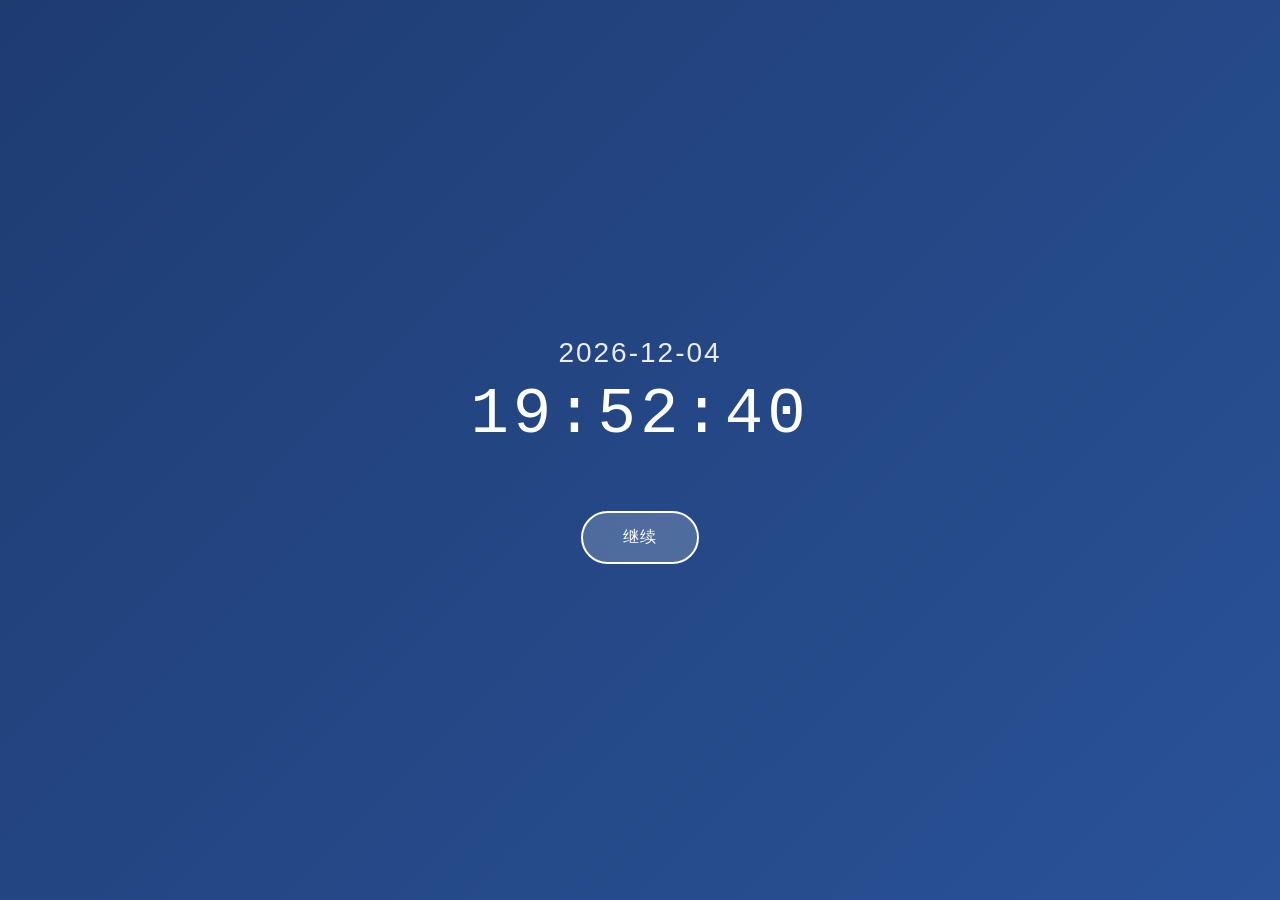
<file: tarot-daily-reading/index.html>
<!DOCTYPE html>
<html lang="zh-CN">
<head>
    <meta charset="UTF-8">
    <meta name="viewport" content="width=device-width, initial-scale=1.0">
    <title>塔罗日运 - Tarot Daily Reading</title>
    <link rel="stylesheet" href="styles.css">
</head>
<body>
    <!-- 开屏页 -->
    <section id="lockscreen" class="screen active">
        <div class="lockscreen-content">
            <div class="date-time">
                <div id="currentDate" class="date">2026-02-05</div>
                <div id="currentTime" class="time">14:36:00</div>
            </div>
            <button id="continueBtn" class="btn-primary">继续</button>
        </div>
    </section>

    <!-- 抽牌页 -->
    <section id="drawPage" class="screen">
        <div class="container">
            <h1 class="page-title">今日塔罗日运</h1>
            <div class="draw-area">
                <div class="tarot-back-cards" id="cardDeck">
                    <!-- 牌堆效果 -->
                    <div class="card-stack"></div>
                    <div class="card-stack"></div>
                    <div class="card-stack"></div>
                </div>
                <button id="drawBtn" class="btn-primary btn-draw">抽取今日四张牌</button>
            </div>
        </div>
    </section>

    <!-- 结果页 -->
    <section id="resultPage" class="screen">
        <div class="container">
            <h1 class="page-title">今日塔罗日运</h1>

            <!-- 四张牌展示 -->
            <div class="cards-display" id="cardsDisplay">
                <!-- 动态生成卡片 -->
            </div>

            <!-- AI 塔罗师解读 -->
            <div class="reading-section">
                <h2 class="reading-title">🔮 AI 塔罗师解读</h2>
                <div class="reading-content" id="readingContent">
                    <!-- 动态生成解读内容 -->
                </div>
            </div>

            <!-- 操作按钮 -->
            <div class="action-buttons">
                <button id="redrawBtn" class="btn-secondary">重新抽取</button>
            </div>
        </div>
    </section>

    <script src="app.js"></script>
</body>
</html>
</file>
<file: tarot-daily-reading/styles.css>
/* ==================== 全局样式 ==================== */
* {
    margin: 0;
    padding: 0;
    box-sizing: border-box;
}

body {
    font-family: -apple-system, BlinkMacSystemFont, 'Segoe UI', 'PingFang SC', 'Hiragino Sans GB', 'Microsoft YaHei', sans-serif;
    background: linear-gradient(135deg, #667eea 0%, #764ba2 100%);
    min-height: 100vh;
    color: #333;
    overflow-x: hidden;
}

/* ==================== 页面容器 ==================== */
.screen {
    display: none;
    min-height: 100vh;
    padding: 20px;
    animation: fadeIn 0.5s ease-in-out;
}

.screen.active {
    display: flex;
    flex-direction: column;
    justify-content: center;
    align-items: center;
}

.container {
    max-width: 1200px;
    width: 100%;
    margin: 0 auto;
}

/* ==================== 开屏页样式 ==================== */
#lockscreen {
    background: linear-gradient(135deg, #1e3c72 0%, #2a5298 100%);
}

.lockscreen-content {
    text-align: center;
    color: white;
}

.date-time {
    margin-bottom: 60px;
}

.date {
    font-size: 28px;
    font-weight: 300;
    letter-spacing: 2px;
    margin-bottom: 10px;
    opacity: 0.9;
}

.time {
    font-size: 64px;
    font-weight: 200;
    letter-spacing: 4px;
    font-family: 'Courier New', monospace;
}

/* ==================== 按钮样式 ==================== */
.btn-primary,
.btn-secondary {
    padding: 14px 40px;
    font-size: 16px;
    border: none;
    border-radius: 50px;
    cursor: pointer;
    transition: all 0.3s ease;
    font-weight: 500;
    letter-spacing: 1px;
}

.btn-primary {
    background: rgba(255, 255, 255, 0.2);
    color: white;
    border: 2px solid white;
    backdrop-filter: blur(10px);
}

.btn-primary:hover {
    background: white;
    color: #667eea;
    transform: translateY(-2px);
    box-shadow: 0 8px 20px rgba(255, 255, 255, 0.3);
}

.btn-secondary {
    background: linear-gradient(135deg, #667eea 0%, #764ba2 100%);
    color: white;
    border: 2px solid transparent;
}

.btn-secondary:hover {
    transform: translateY(-2px);
    box-shadow: 0 8px 20px rgba(102, 126, 234, 0.4);
}

.btn-draw {
    margin-top: 40px;
    padding: 16px 50px;
    font-size: 18px;
}

/* ==================== 页面标题 ==================== */
.page-title {
    text-align: center;
    color: white;
    font-size: 36px;
    font-weight: 300;
    letter-spacing: 3px;
    margin-bottom: 40px;
    text-shadow: 0 2px 10px rgba(0, 0, 0, 0.2);
}

/* ==================== 抽牌区域 ==================== */
.draw-area {
    display: flex;
    flex-direction: column;
    align-items: center;
    margin-top: 60px;
}

.tarot-back-cards {
    position: relative;
    width: 200px;
    height: 300px;
    margin-bottom: 20px;
}

.card-stack {
    position: absolute;
    width: 100%;
    height: 100%;
    background: linear-gradient(135deg, #f5f7fa 0%, #c3cfe2 100%);
    border: 3px solid rgba(255, 255, 255, 0.8);
    border-radius: 15px;
    box-shadow: 0 10px 30px rgba(0, 0, 0, 0.3);
    transition: all 0.3s ease;
}

.card-stack:nth-child(1) {
    transform: rotate(-3deg) translateY(0);
    z-index: 1;
}

.card-stack:nth-child(2) {
    transform: rotate(0deg) translateY(-5px);
    z-index: 2;
}

.card-stack:nth-child(3) {
    transform: rotate(3deg) translateY(-10px);
    z-index: 3;
}

#cardDeck:hover .card-stack {
    transform: rotate(0deg) translateY(-15px) !important;
}

/* ==================== 卡片展示区域 ==================== */
.cards-display {
    display: grid;
    grid-template-columns: repeat(auto-fit, minmax(250px, 1fr));
    gap: 24px;
    margin-bottom: 40px;
}

.tarot-card {
    background: white;
    border-radius: 16px;
    padding: 24px;
    box-shadow: 0 10px 30px rgba(0, 0, 0, 0.2);
    transition: all 0.3s ease;
    animation: cardAppear 0.6s ease-out backwards;
}

.tarot-card:nth-child(1) { animation-delay: 0.1s; }
.tarot-card:nth-child(2) { animation-delay: 0.2s; }
.tarot-card:nth-child(3) { animation-delay: 0.3s; }
.tarot-card:nth-child(4) { animation-delay: 0.4s; }

.tarot-card:hover {
    transform: translateY(-8px);
    box-shadow: 0 15px 40px rgba(0, 0, 0, 0.3);
}

.card-position {
    font-size: 12px;
    text-transform: uppercase;
    letter-spacing: 1px;
    color: #667eea;
    font-weight: 600;
    margin-bottom: 8px;
}

.card-name {
    font-size: 22px;
    font-weight: 600;
    color: #333;
    margin-bottom: 4px;
}

.card-name-en {
    font-size: 14px;
    color: #888;
    font-style: italic;
    margin-bottom: 12px;
}

.card-keywords {
    display: flex;
    flex-wrap: wrap;
    gap: 6px;
    margin-bottom: 12px;
}

.keyword-tag {
    background: linear-gradient(135deg, #667eea 0%, #764ba2 100%);
    color: white;
    padding: 4px 12px;
    border-radius: 20px;
    font-size: 12px;
    font-weight: 500;
}

.card-meaning {
    font-size: 14px;
    line-height: 1.6;
    color: #666;
}

/* ==================== 解读区域 ==================== */
.reading-section {
    background: white;
    border-radius: 20px;
    padding: 32px;
    box-shadow: 0 10px 30px rgba(0, 0, 0, 0.2);
    margin-bottom: 30px;
    animation: fadeInUp 0.8s ease-out 0.5s backwards;
}

.reading-title {
    font-size: 24px;
    color: #667eea;
    margin-bottom: 24px;
    text-align: center;
    font-weight: 600;
}

.reading-content {
    line-height: 1.8;
    color: #333;
}

.reading-section-title {
    font-size: 18px;
    font-weight: 600;
    color: #764ba2;
    margin-top: 20px;
    margin-bottom: 12px;
    display: flex;
    align-items: center;
    gap: 8px;
}

.reading-section-title:first-child {
    margin-top: 0;
}

.reading-text {
    font-size: 15px;
    line-height: 1.8;
    color: #555;
    margin-bottom: 16px;
}

.advice-list {
    list-style: none;
    padding-left: 0;
}

.advice-list li {
    padding-left: 24px;
    position: relative;
    margin-bottom: 10px;
    color: #555;
}

.advice-list li::before {
    content: "✦";
    position: absolute;
    left: 0;
    color: #667eea;
    font-weight: bold;
}

.reminder-box {
    background: linear-gradient(135deg, #ffeaa7 0%, #fdcb6e 100%);
    padding: 16px;
    border-radius: 12px;
    margin-top: 16px;
    font-size: 15px;
    color: #333;
    text-align: center;
    font-weight: 500;
}

/* ==================== 操作按钮区域 ==================== */
.action-buttons {
    display: flex;
    justify-content: center;
    gap: 16px;
    margin-top: 30px;
}

/* ==================== 动画效果 ==================== */
@keyframes fadeIn {
    from {
        opacity: 0;
    }
    to {
        opacity: 1;
    }
}

@keyframes fadeInUp {
    from {
        opacity: 0;
        transform: translateY(30px);
    }
    to {
        opacity: 1;
        transform: translateY(0);
    }
}

@keyframes cardAppear {
    from {
        opacity: 0;
        transform: translateY(50px) scale(0.9);
    }
    to {
        opacity: 1;
        transform: translateY(0) scale(1);
    }
}

/* ==================== 响应式设计 ==================== */
@media (max-width: 768px) {
    .time {
        font-size: 48px;
    }

    .date {
        font-size: 20px;
    }

    .page-title {
        font-size: 28px;
        margin-bottom: 30px;
    }

    .cards-display {
        grid-template-columns: 1fr;
        gap: 20px;
    }

    .reading-section {
        padding: 24px;
    }

    .action-buttons {
        flex-direction: column;
        width: 100%;
    }

    .btn-secondary {
        width: 100%;
    }
}

@media (max-width: 480px) {
    .screen {
        padding: 15px;
    }

    .time {
        font-size: 42px;
    }

    .page-title {
        font-size: 24px;
    }

    .card-name {
        font-size: 20px;
    }

    .reading-title {
        font-size: 20px;
    }
}
</file>
